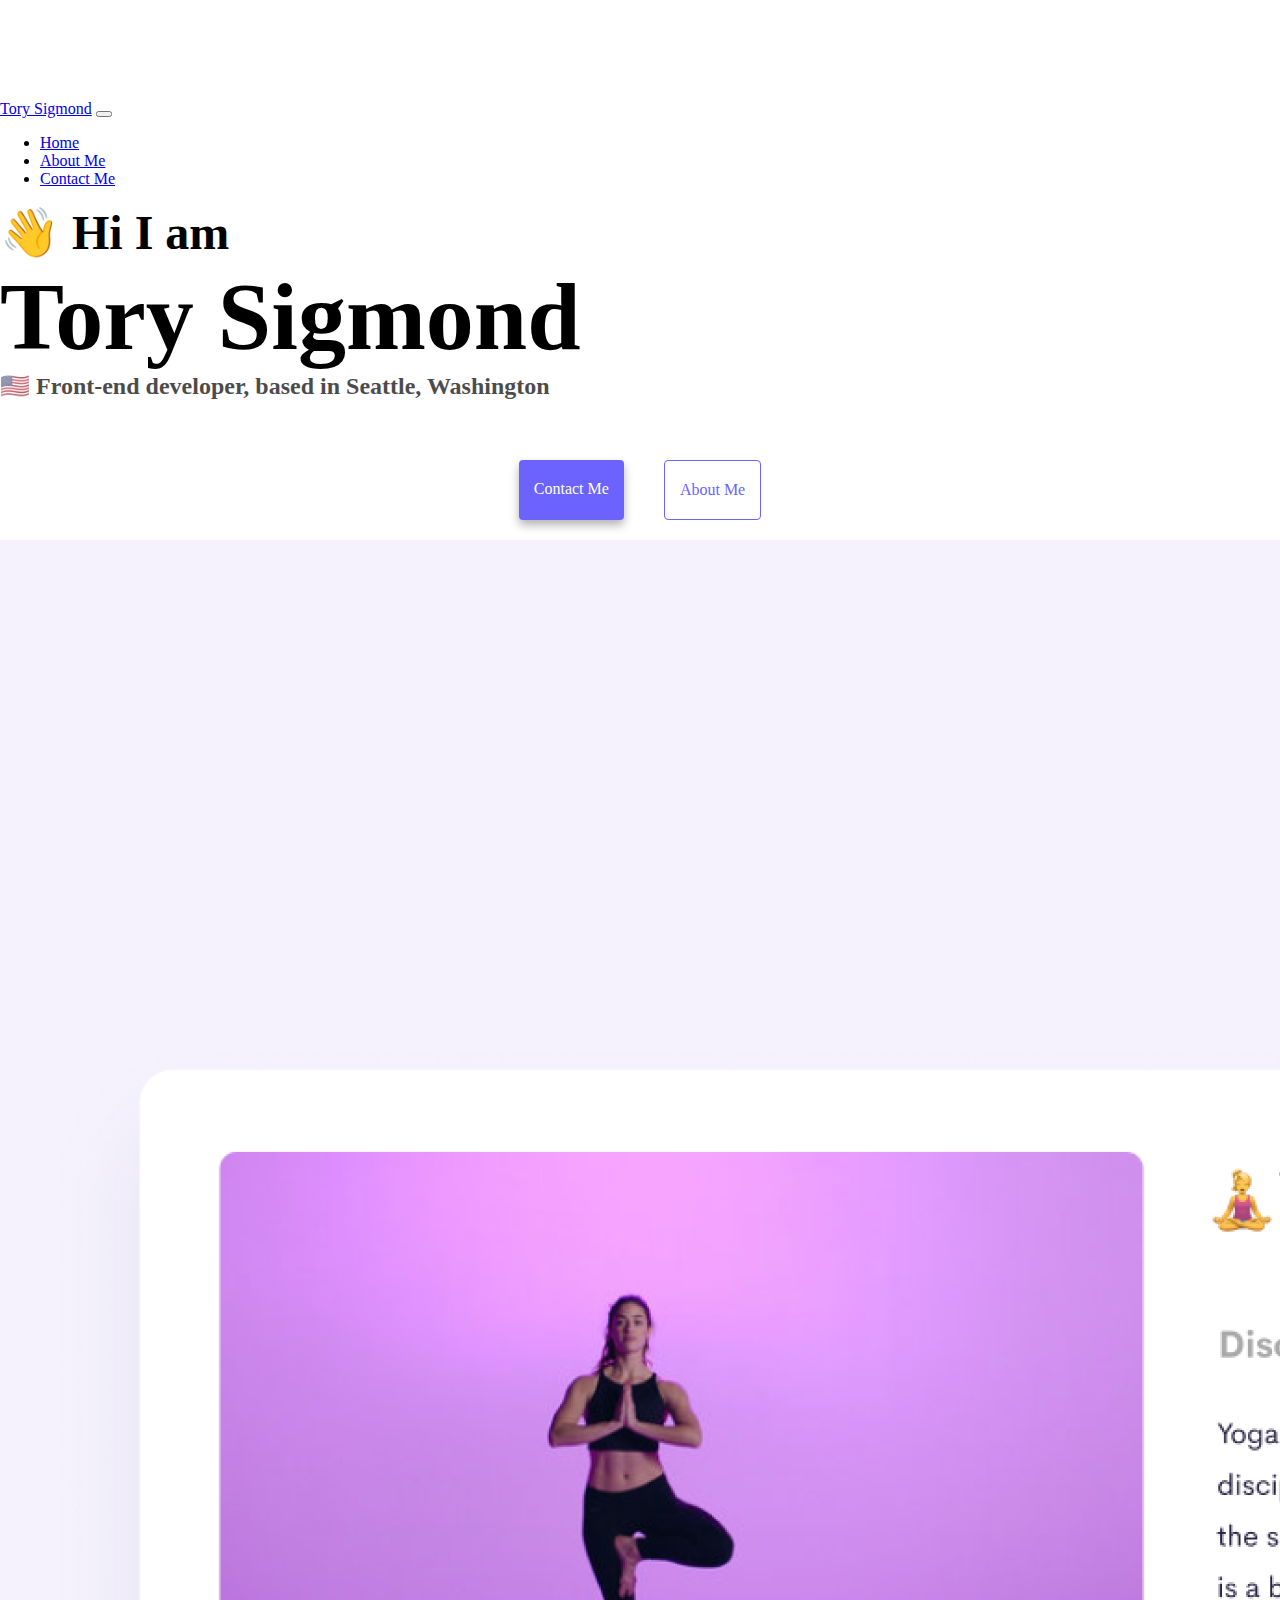
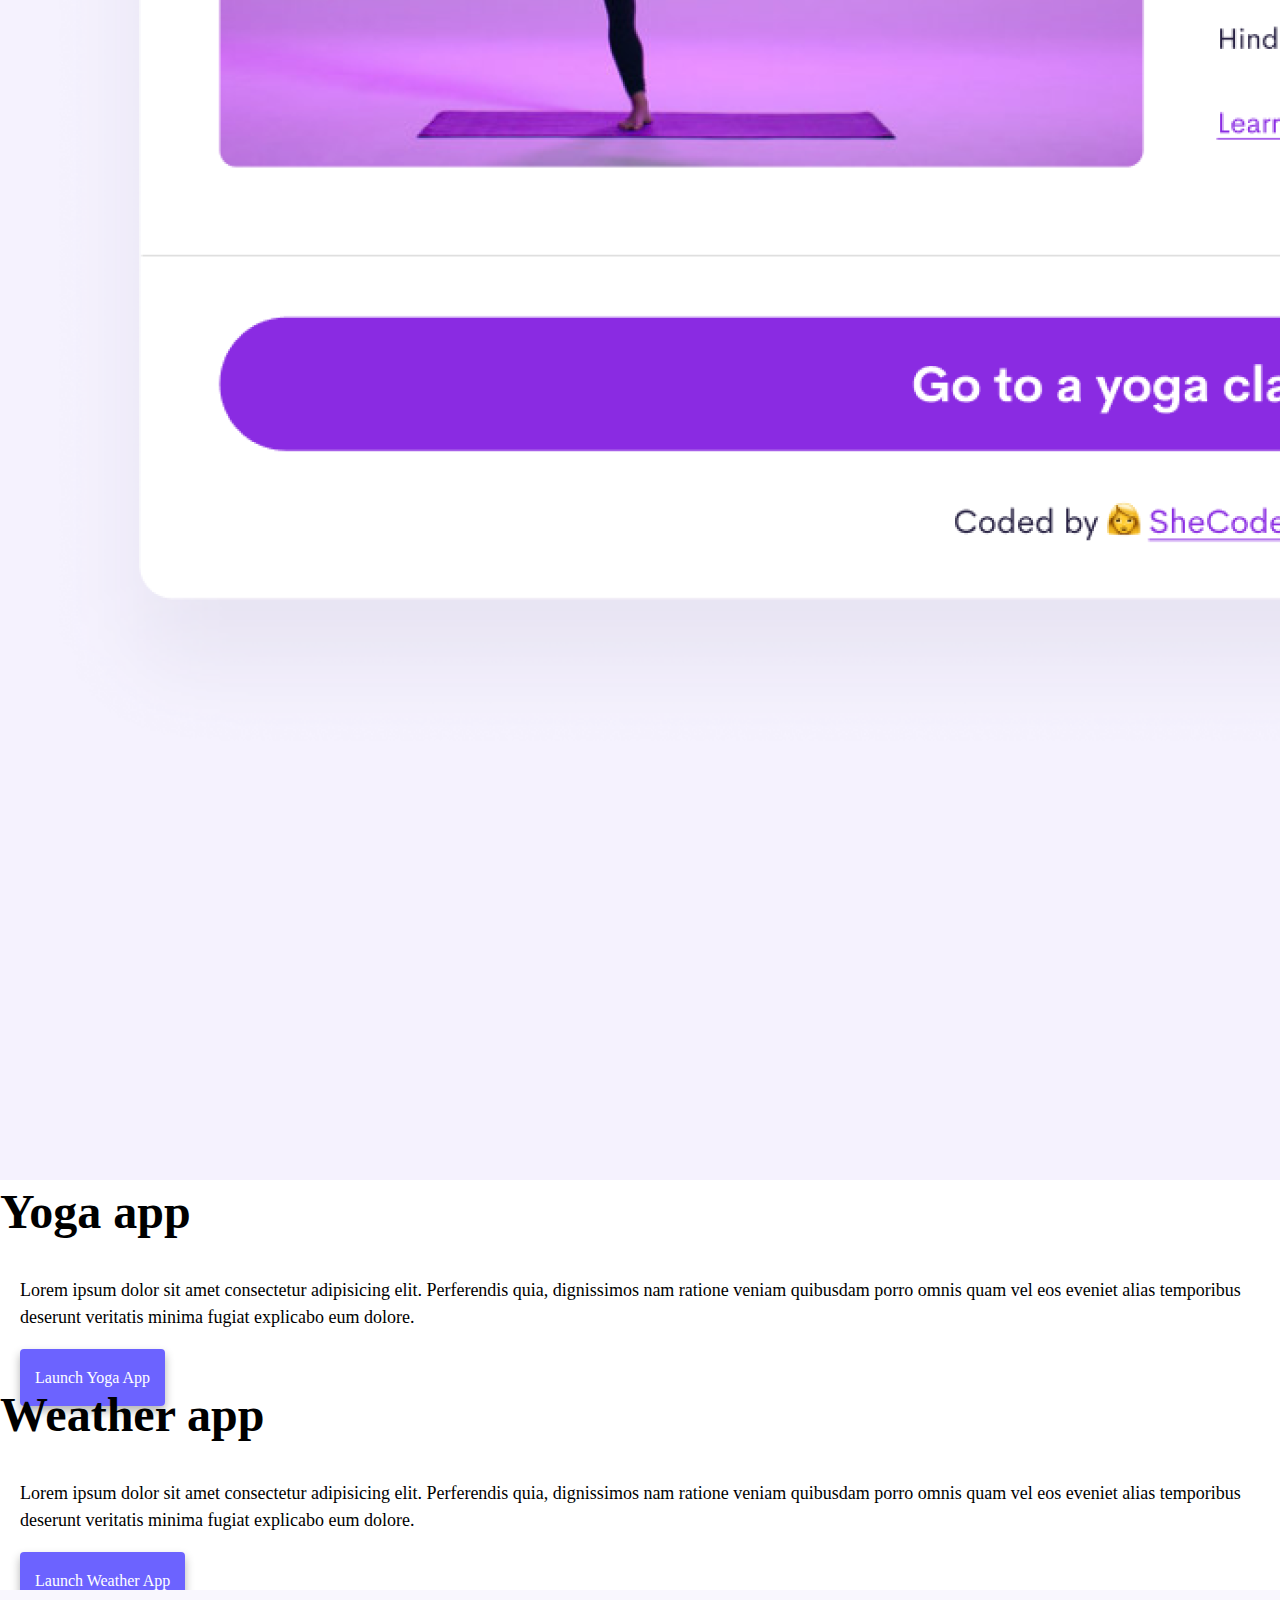
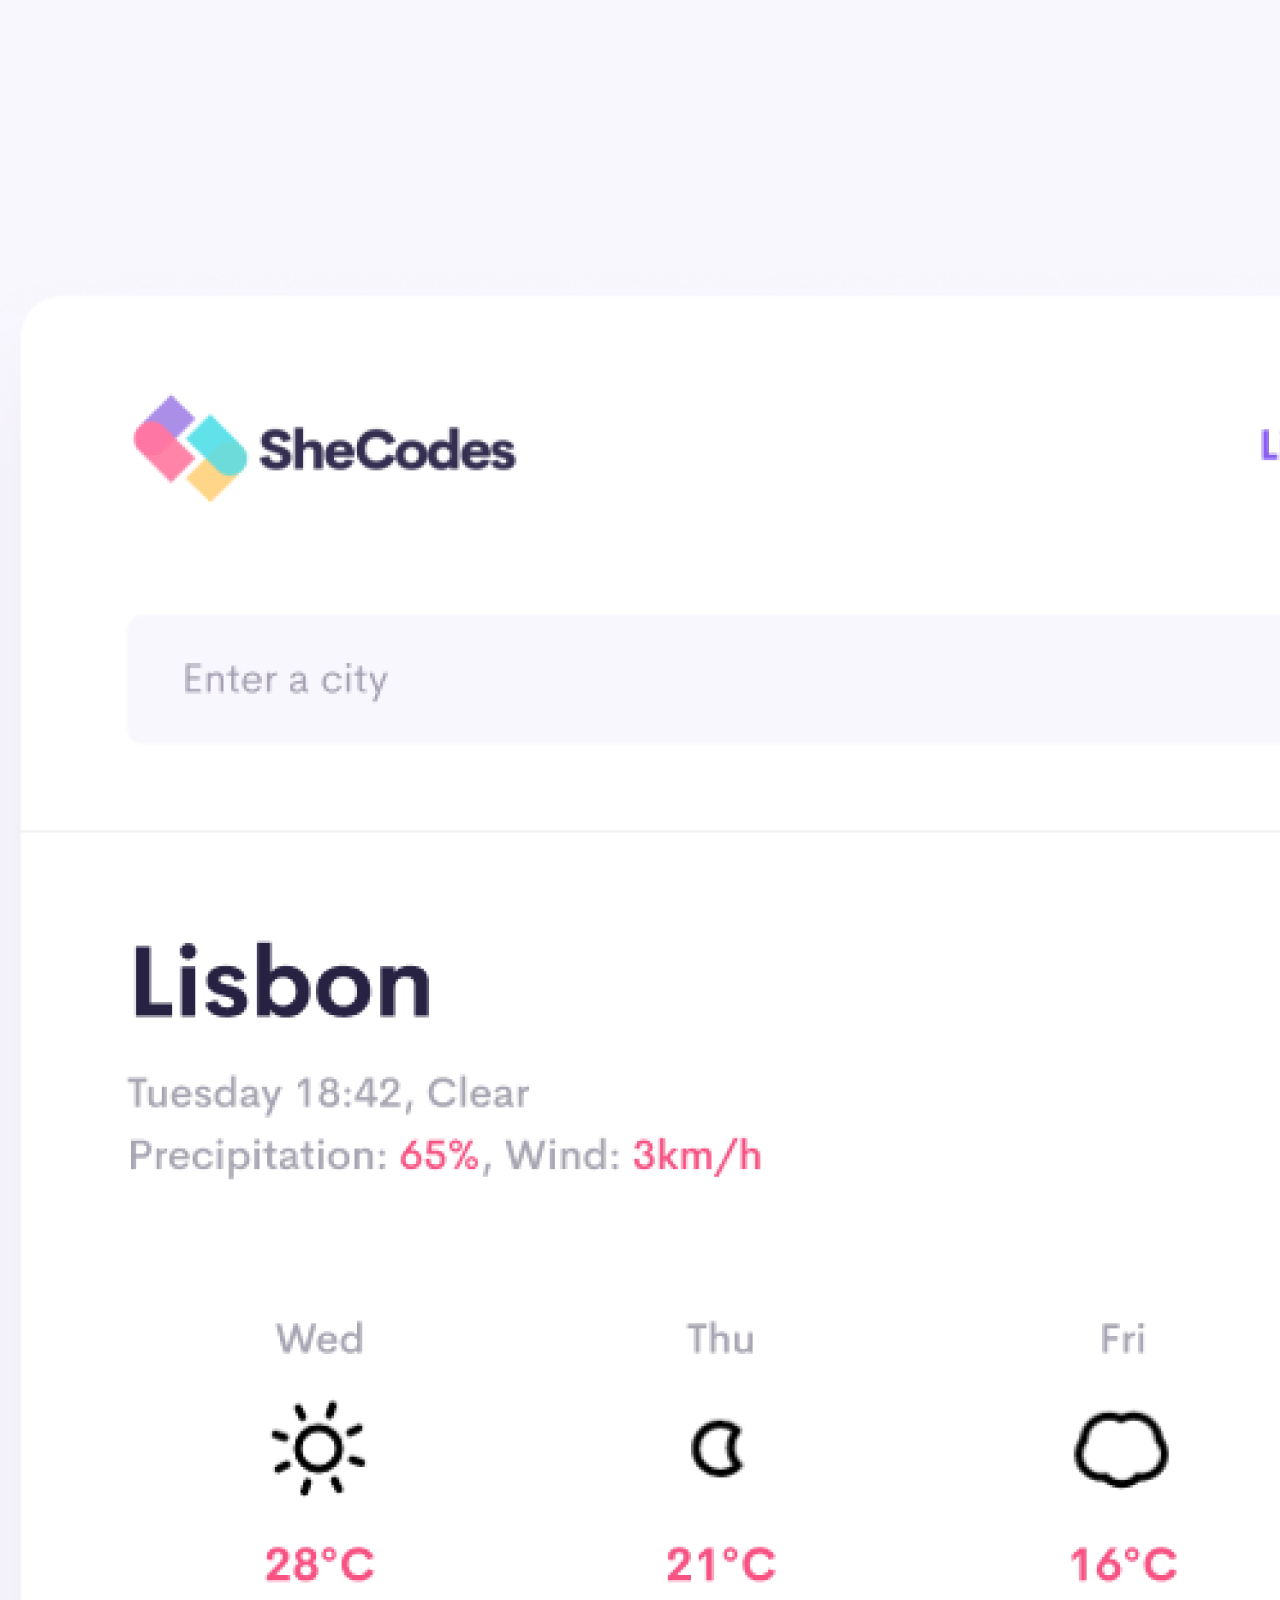
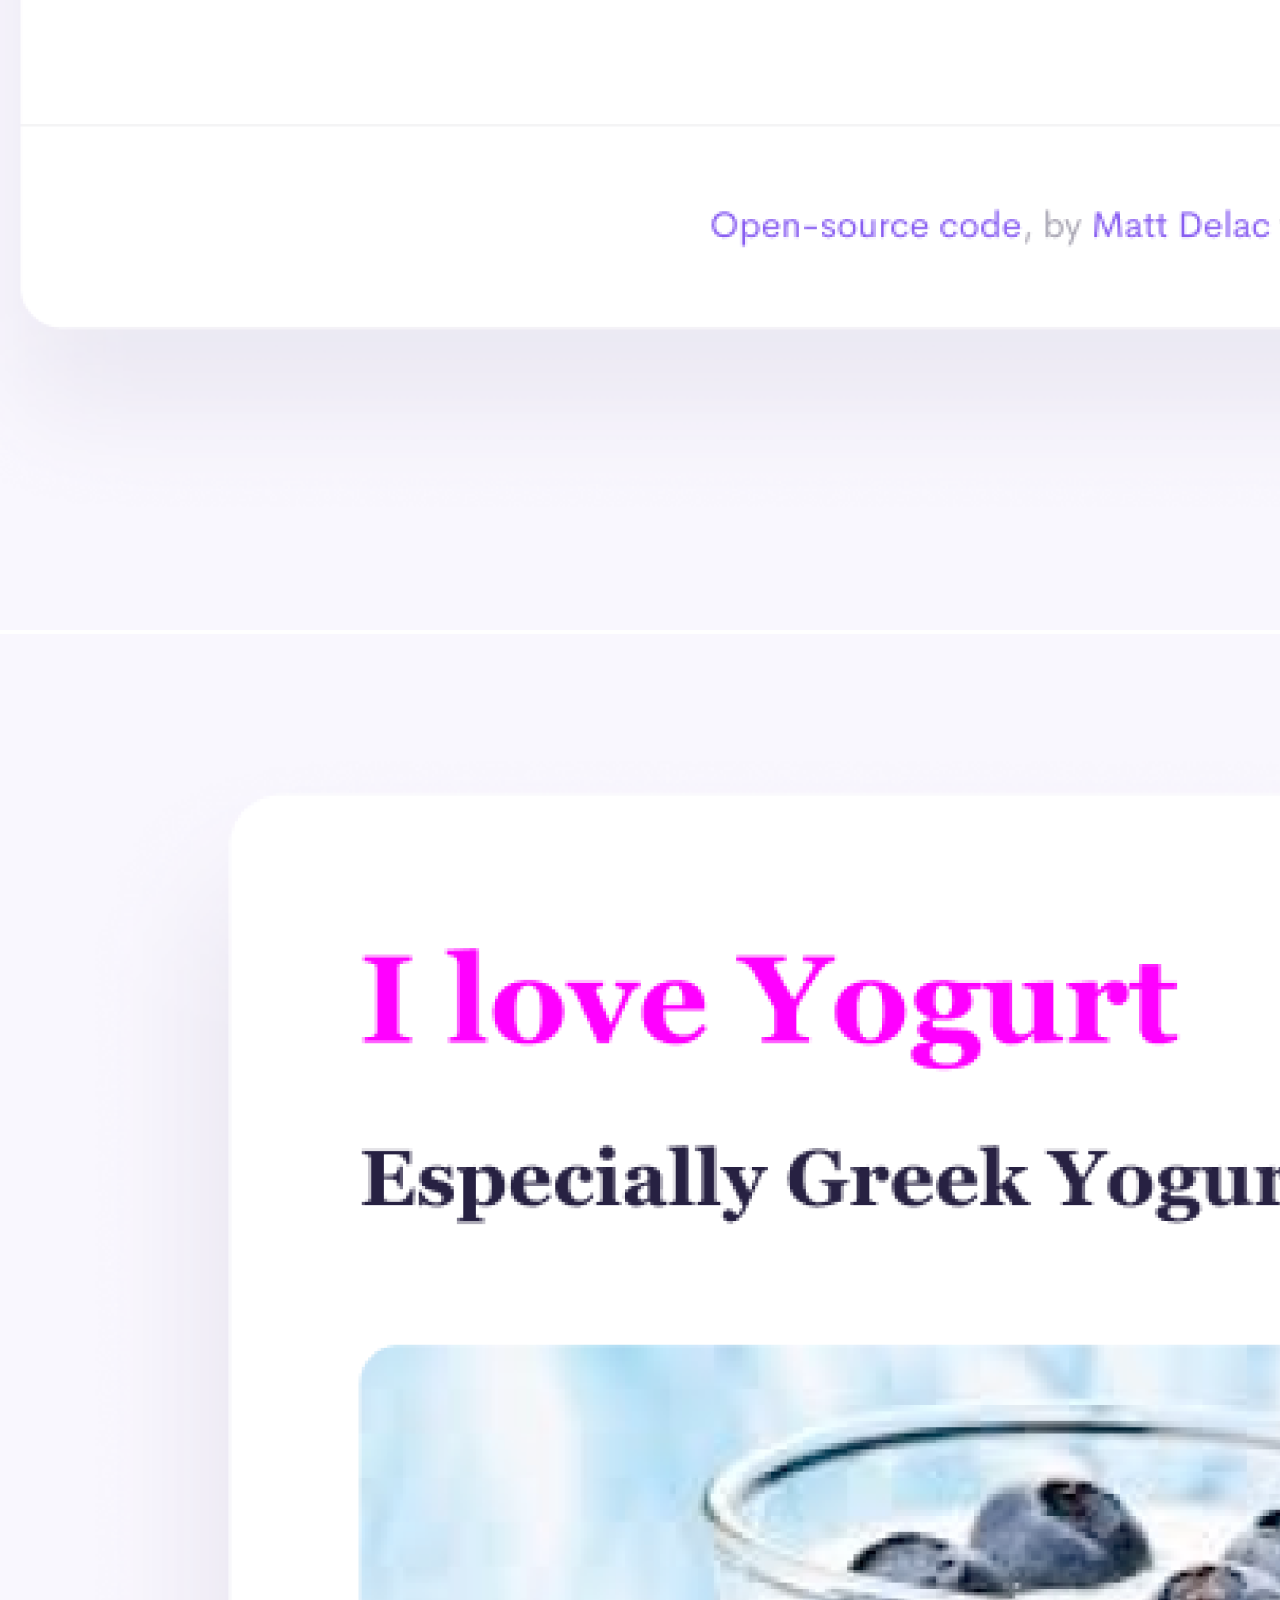
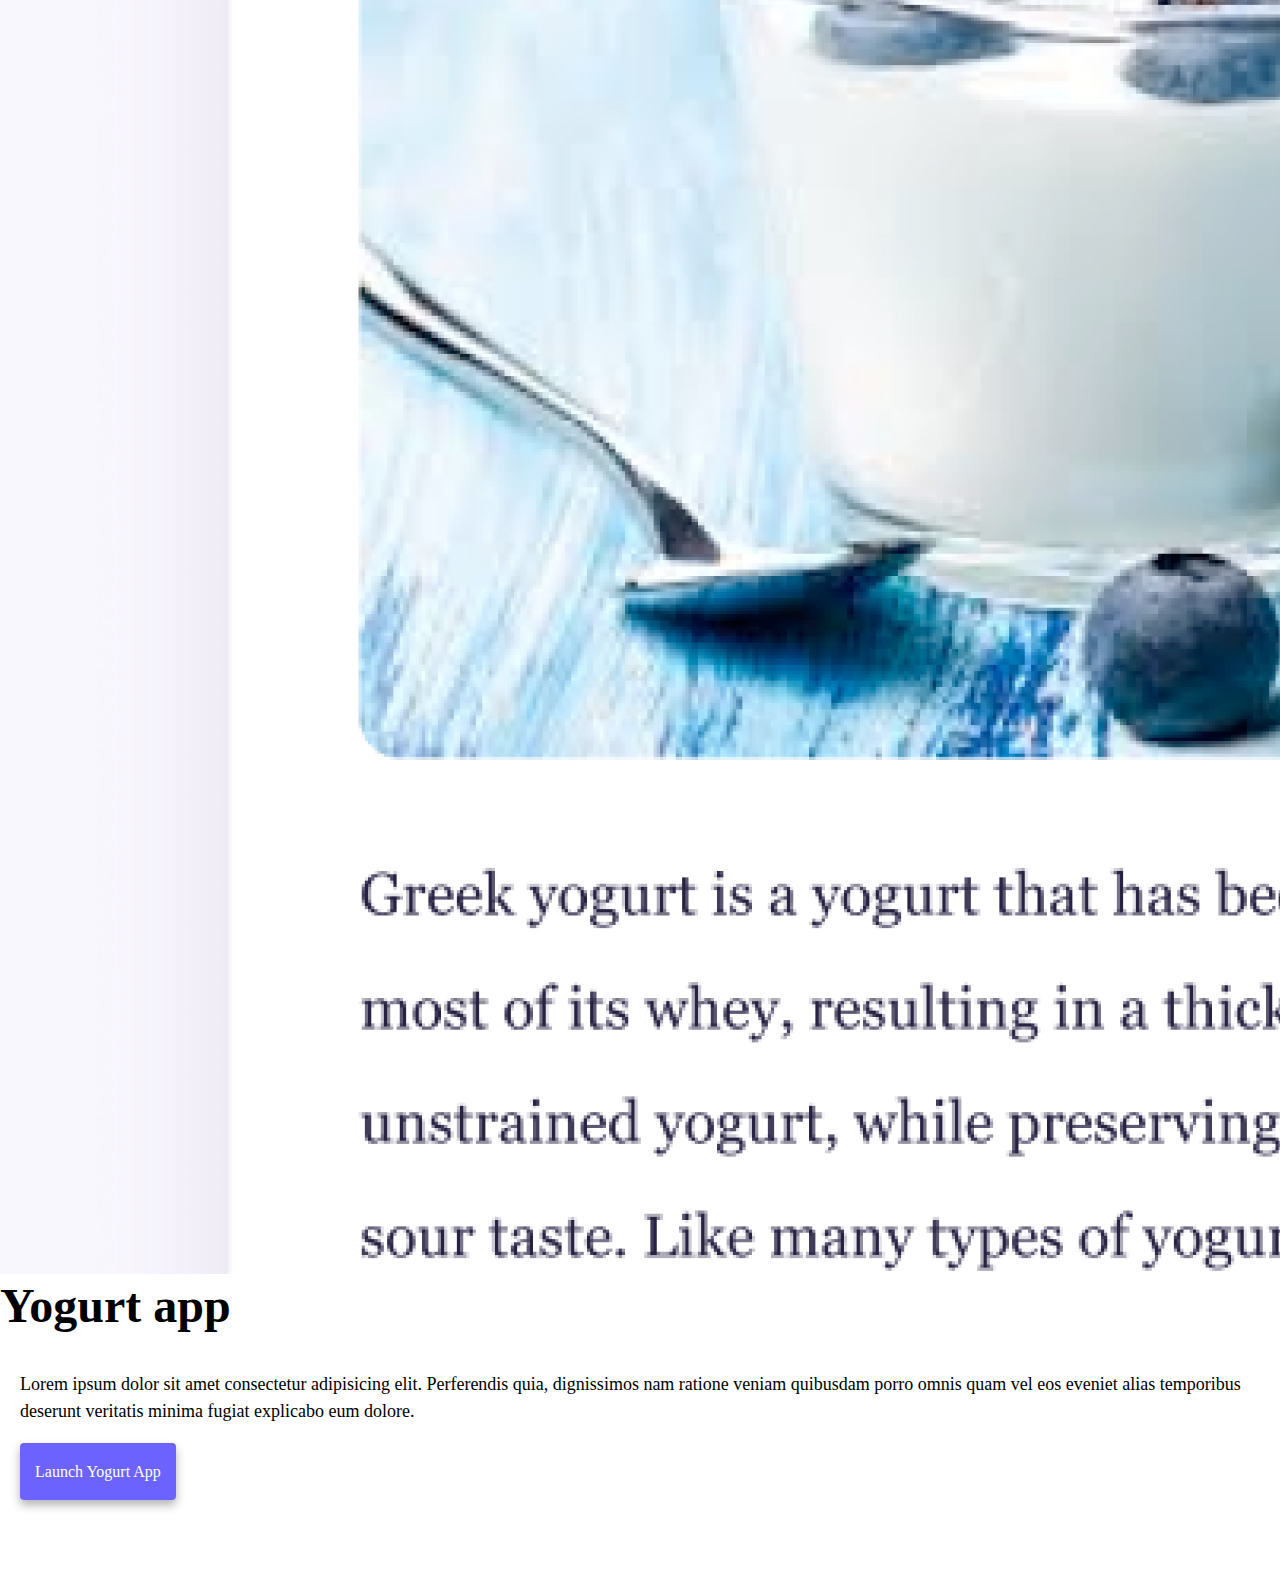
<file: index.html>
<!DOCTYPE html>
<html lang="en">
  <head>
    <meta charset="UTF-8" />
    <meta http-equiv="X-UA-Compatible" content="IE=edge" />
    <meta name="viewport" content="width=device-width, initial-scale=1.0" />
    <meta name="description" content="Tory Sigmond is a front-end web developer based in Seattle, Washington">
    <title>Front-end developer Tory Sigmond</title>

    <link
      href="https://cdn.jsdelivr.net/npm/bootstrap@5.0.2/dist/css/bootstrap.min.css"
      rel="stylesheet"
      integrity="sha384-EVSTQN3/azprG1Anm3QDgpJLIm9Nao0Yz1ztcQTwFspd3yD65VohhpuuCOmLASjC"
      crossorigin="anonymous"
    />
    <script
      src="https://cdn.jsdelivr.net/npm/bootstrap@5.1.3/dist/js/bootstrap.bundle.min.js"
      integrity="sha384-ka7Sk0Gln4gmtz2MlQnikT1wXgYsOg+OMhuP+IlRH9sENBO0LRn5q+8nbTov4+1p"
      crossorigin="anonymous"
    ></script>
    <link rel="stylesheet" href="/css/style.css" />
  </head>
  <body>
    <nav class="navbar navbar-expand-lg navbar-light bg-light fixed-top">
      <div class="container-fluid">
        <a class="navbar-brand" href="#">Tory Sigmond</a>
        <button
          class="navbar-toggler"
          type="button"
          data-bs-toggle="collapse"
          data-bs-target="#navbarNav"
          aria-controls="navbarNav"
          aria-expanded="false"
          aria-label="Toggle navigation"
        >
          <span class="navbar-toggler-icon"></span>
        </button>
        <div class="collapse navbar-collapse" id="navbarNav">
          <ul class="navbar-nav">
            <li class="nav-item">
              <a class="nav-link active" aria-current="page" href="index.html" title="Homepage" 
                >Home</a
              >
            </li>
            <li class="nav-item">
              <a class="nav-link" href="about.html" title="About Tory Sigmond">About Me</a>
            </li>
            <li class="nav-item">
              <a class="nav-link" href="about.html#contact" title="Contact Tory Sigmond">Contact Me</a>
            </li>
          </ul>
        </div>
      </div>
    </nav>

    <h2 class="text-center">👋 Hi I am</h2>
    <h1 class="text-center">Tory Sigmond</h1>
    <h3 class="text-center">
      🇺🇸 Front-end developer, based in Seattle, Washington
    </h3>
    <div class="navigation-links">
      <a href="about.html#contact" class="contact-link" title="Contact Tory Sigmond">Contact me</a>
      <a href="about.html" class="about-link" title="About Tory Sigmond">About me</a>
    </div>

    <div class="container">
      <div class="row mt-5">
        <div class="col-md-6">
          <img src="images/yoga.png" class="img-fluid rounded d-none d-sm-block" alt="yoga project"/>
        </div>
        <div class="col-md-6">
          <h2 class="mb-3 mt-2">Yoga app</h2>
          <p>
            Lorem ipsum dolor sit amet consectetur adipisicing elit. Perferendis
            quia, dignissimos nam ratione veniam quibusdam porro omnis quam vel
            eos eveniet alias temporibus deserunt veritatis minima fugiat
            explicabo eum dolore.
          </p>
          <div class="mt-5">
            <a href="#" class="primary-link project-link" title="yoga project">Launch Yoga App</a>
          </div>
        </div>
      </div>
      <div class="row mt-5">
        <div class="col-md-6">
          <h2 class="mb-3 mt-2">Weather app</h2>
          <p>
            Lorem ipsum dolor sit amet consectetur adipisicing elit. Perferendis
            quia, dignissimos nam ratione veniam quibusdam porro omnis quam vel
            eos eveniet alias temporibus deserunt veritatis minima fugiat
            explicabo eum dolore.
          </p>
          <div class="mb-5 mt-5">
            <a href="#" class="primary-link project-link" title="weather project">Launch Weather App</a>
          </div>
        </div>
        <div class="col-md-6">
          <img src="images/weather.png" class="img-fluid rounded d-none d-sm-block" alt="weather project"/>
        </div>
      </div>
      <div class="row mt-5">
        <div class="col-md-6">
          <img src="images/yogurt.png" class="img-fluid rounded d-none d-sm-block" alt="yogurt project"/>
        </div>
        <div class="col-md-6">
          <h2 class="mb-3 mt-2">Yogurt app</h2>
          <p>
            Lorem ipsum dolor sit amet consectetur adipisicing elit. Perferendis
            quia, dignissimos nam ratione veniam quibusdam porro omnis quam vel
            eos eveniet alias temporibus deserunt veritatis minima fugiat
            explicabo eum dolore.
          </p>
          <div class="mt-5">
            <a href="#" class="primary-link project-link" title="yogurt project">Launch Yogurt App</a>
          </div>
        </div>
      </div>
    </div>
  </body>
</html>
</file>
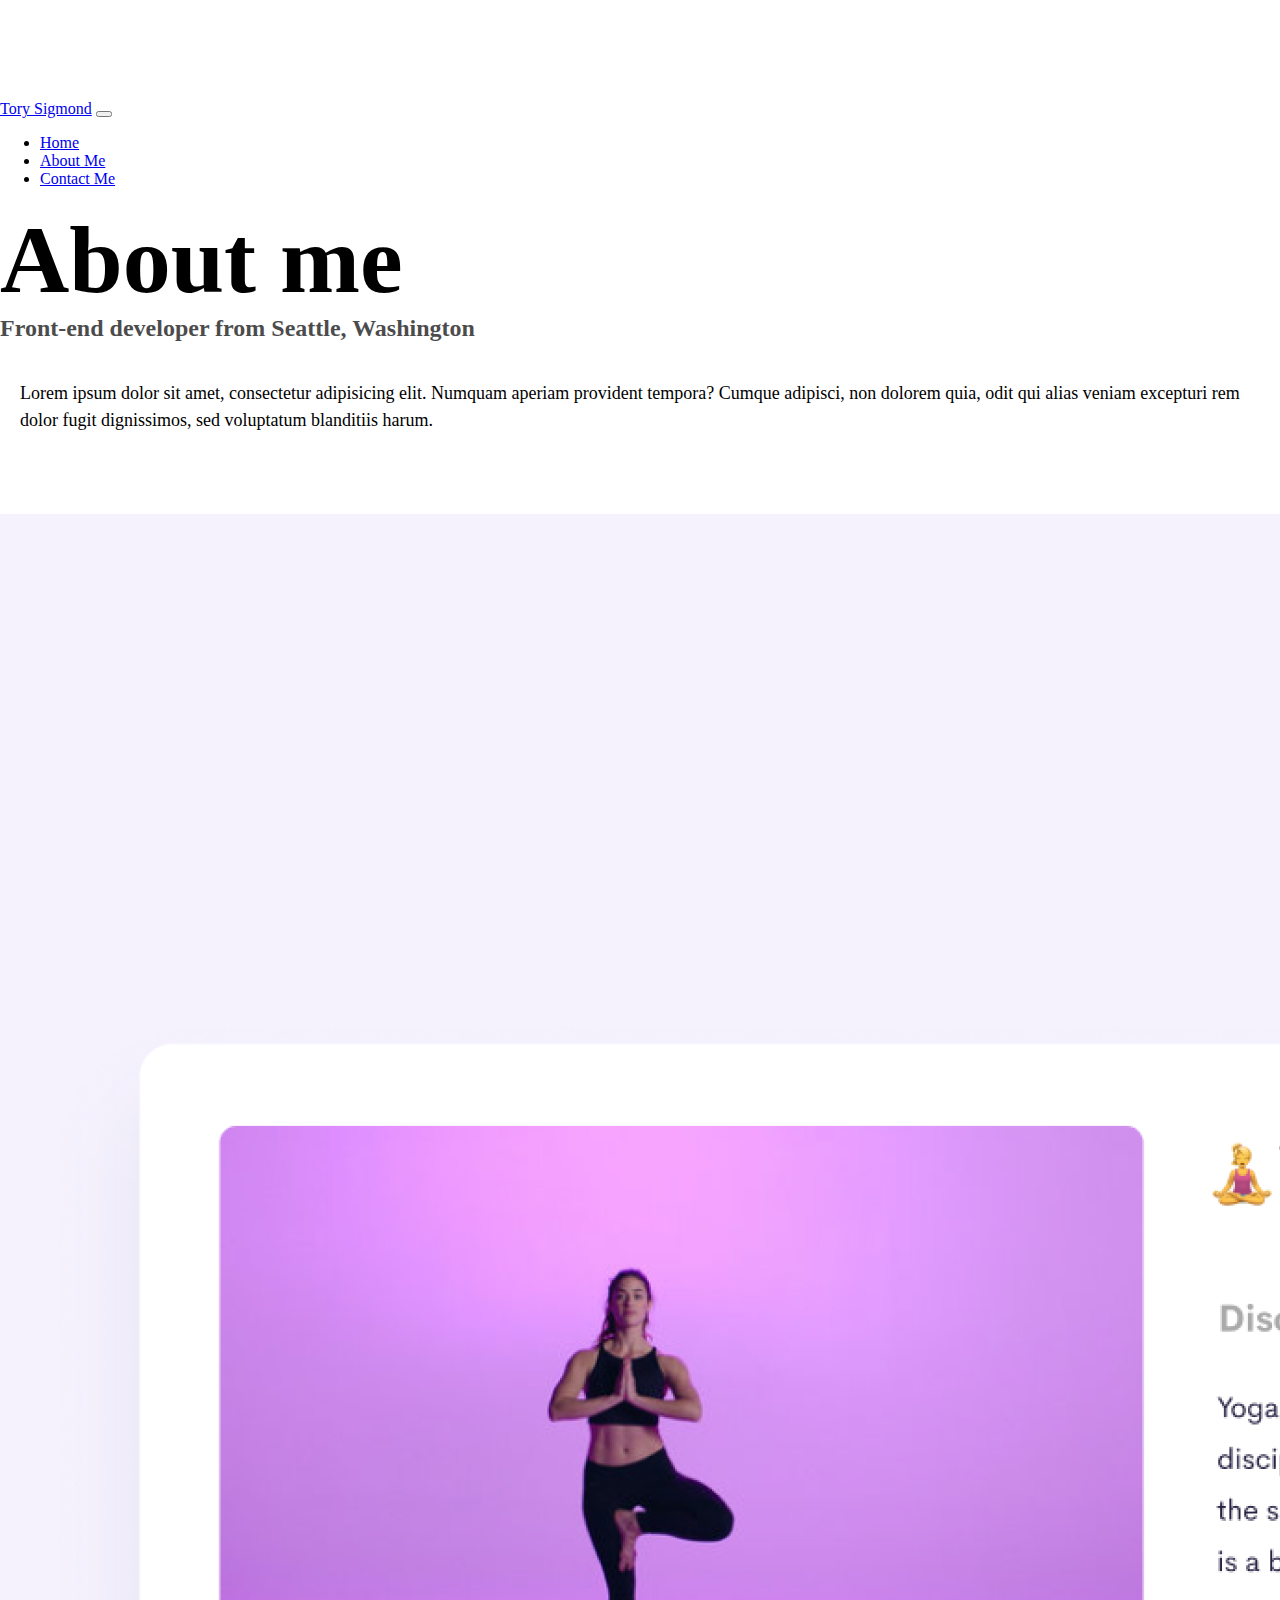
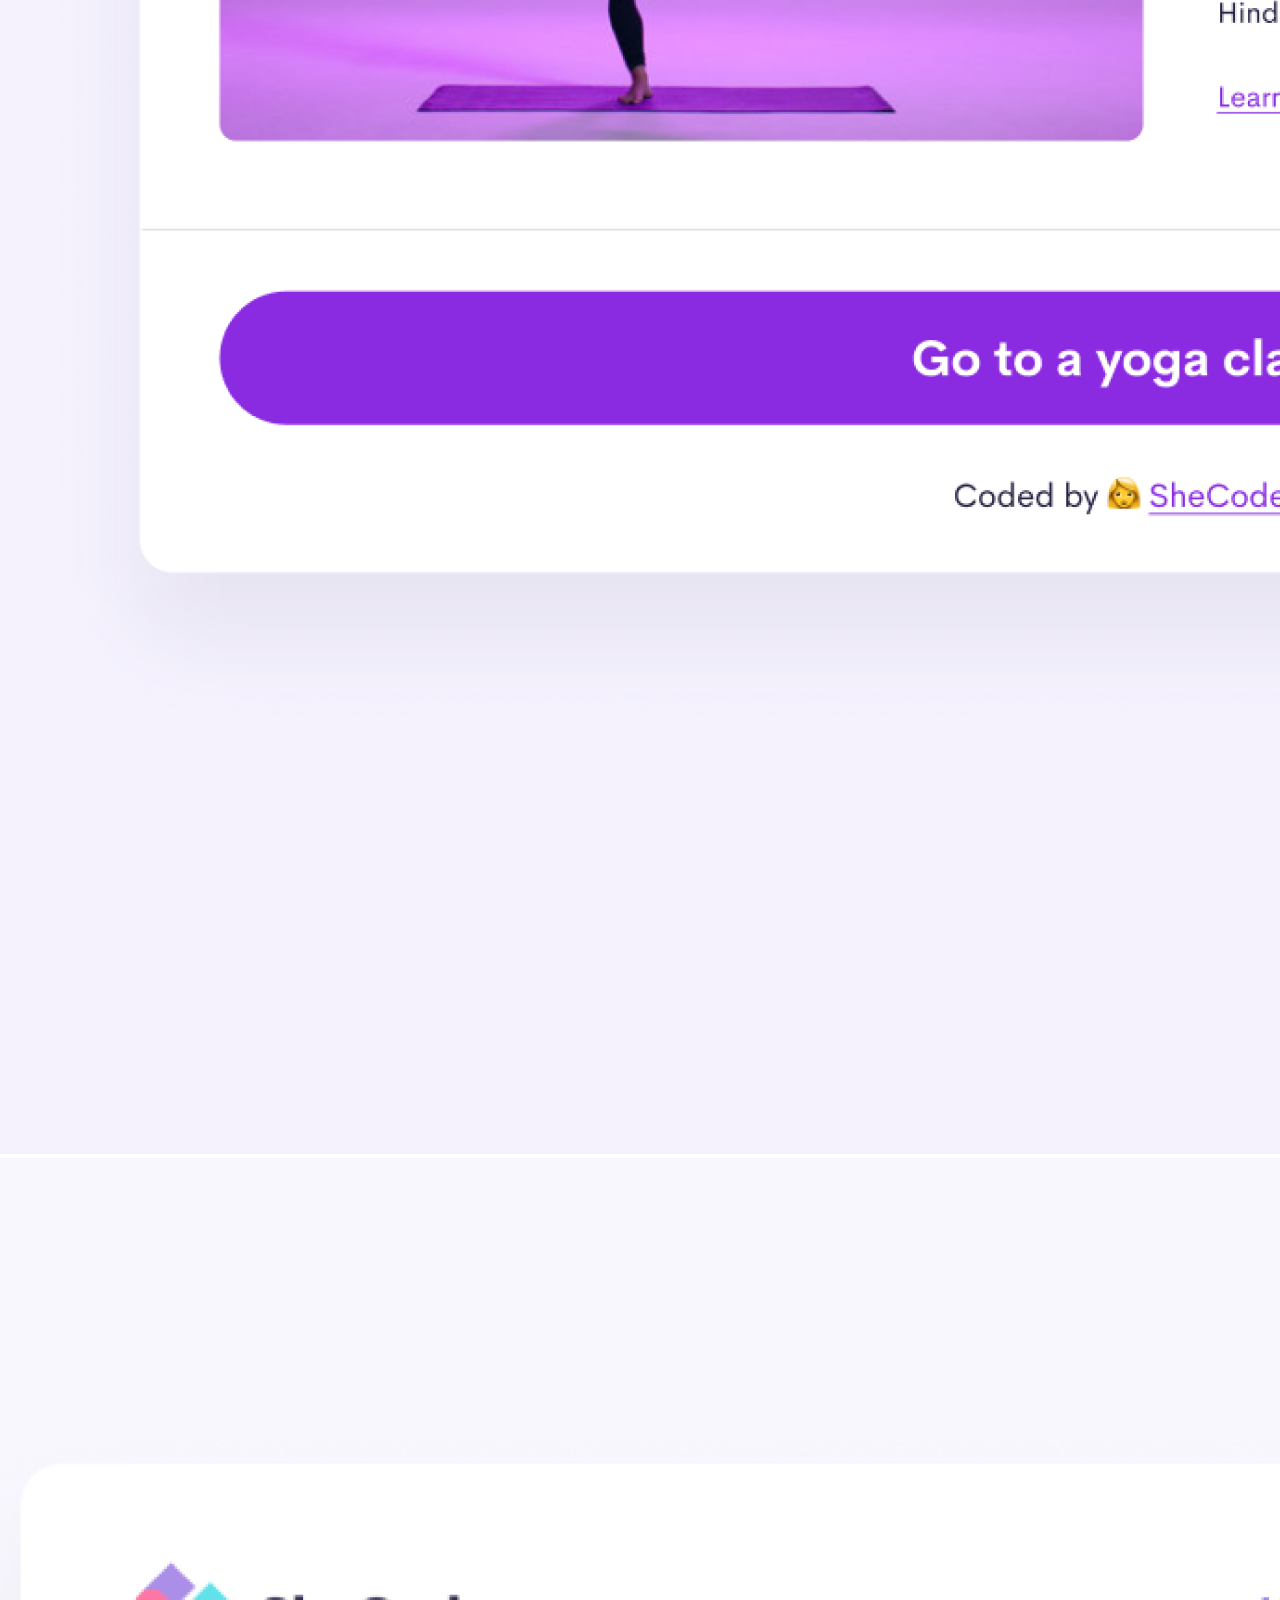
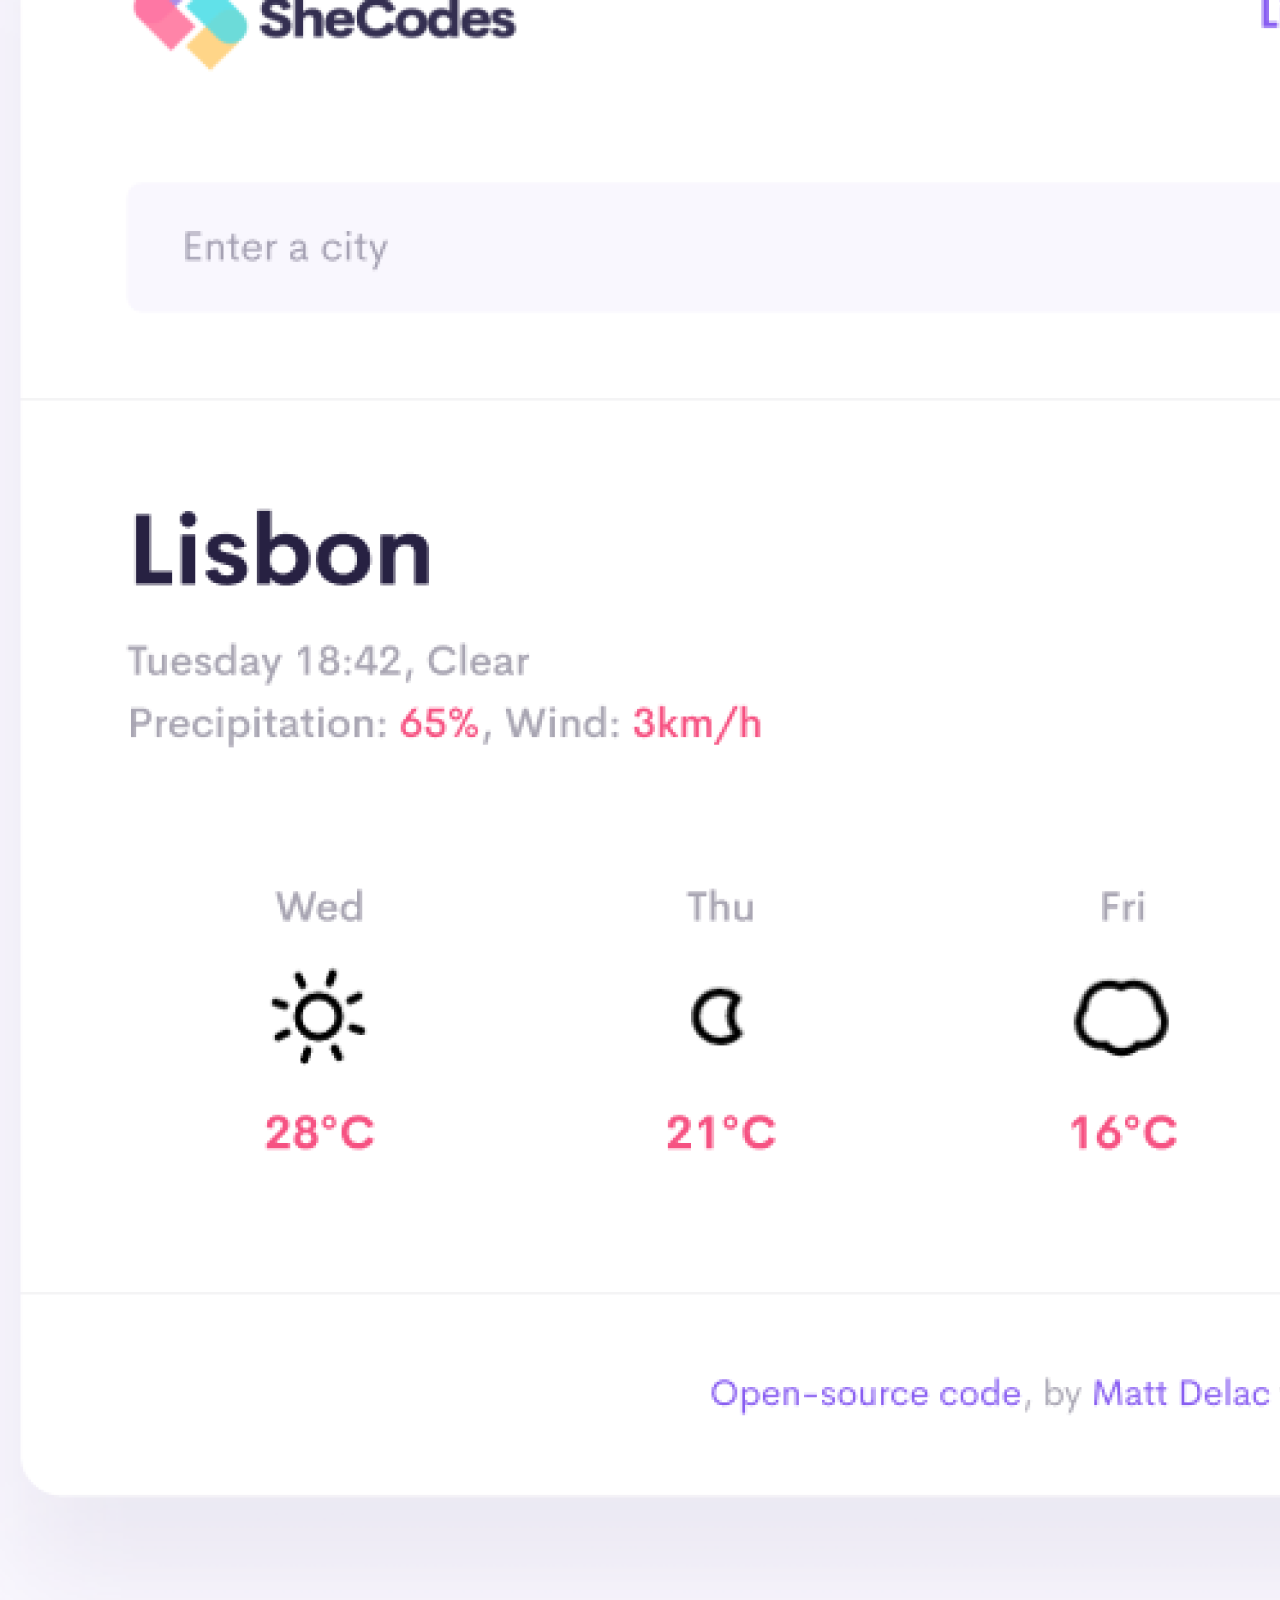
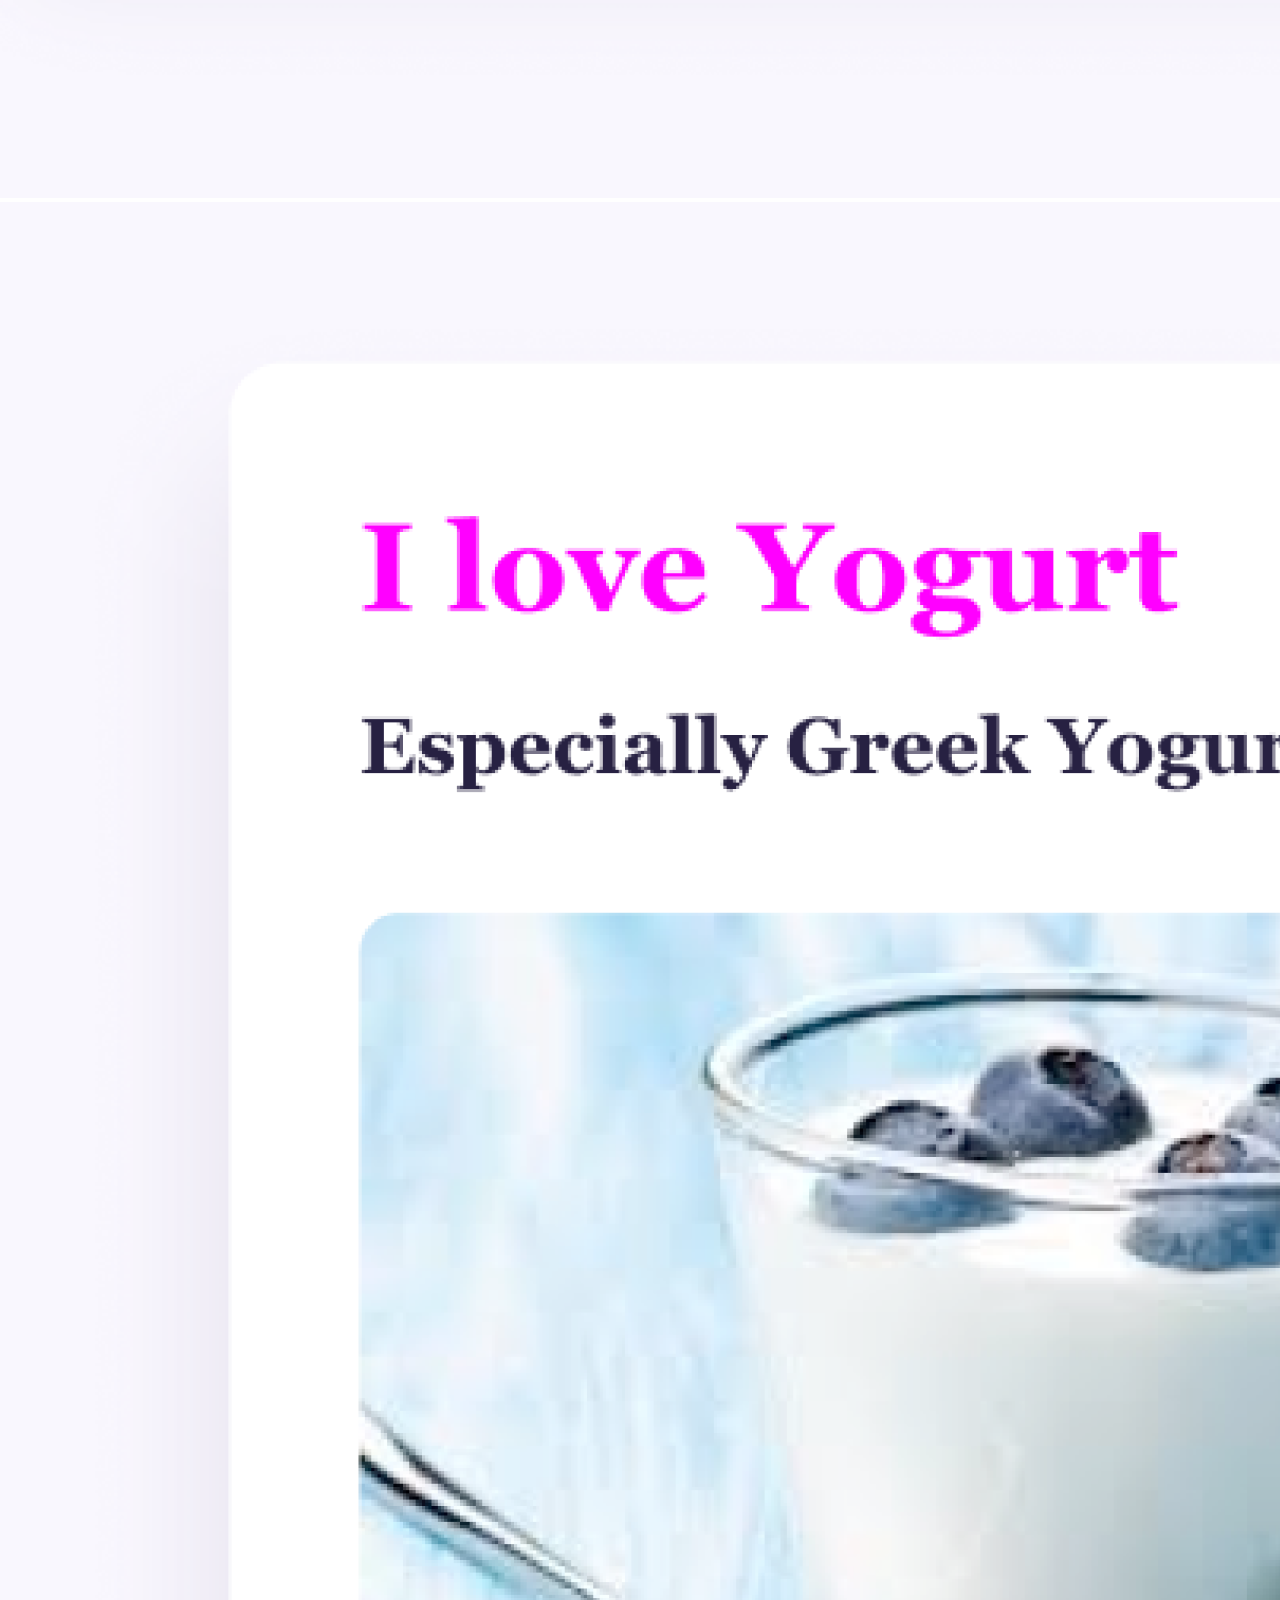
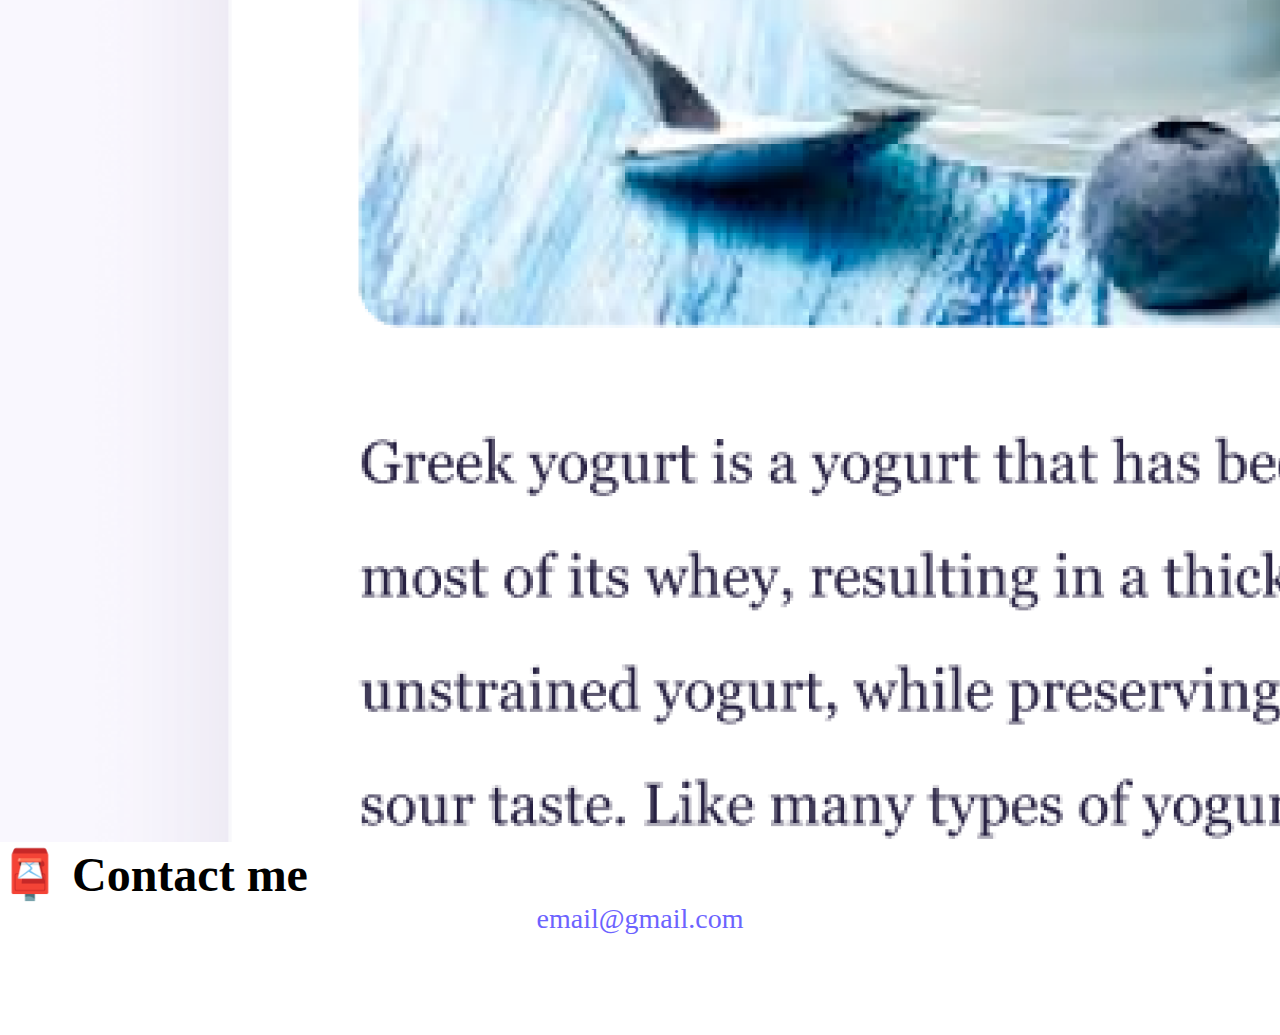
<file: about.html>
<!DOCTYPE html>
<html lang="en">
  <head>
    <meta charset="UTF-8" />
    <meta http-equiv="X-UA-Compatible" content="IE=edge" />
    <meta name="viewport" content="width=device-width, initial-scale=1.0" />
<meta name="description" content="About Tory Sigmond, a front-end web developer based in Seattle, Washington">
    <link
      href="https://cdn.jsdelivr.net/npm/bootstrap@5.0.2/dist/css/bootstrap.min.css"
      rel="stylesheet"
      integrity="sha384-EVSTQN3/azprG1Anm3QDgpJLIm9Nao0Yz1ztcQTwFspd3yD65VohhpuuCOmLASjC"
      crossorigin="anonymous"
    />
    <script
      src="https://cdn.jsdelivr.net/npm/bootstrap@5.1.3/dist/js/bootstrap.bundle.min.js"
      integrity="sha384-ka7Sk0Gln4gmtz2MlQnikT1wXgYsOg+OMhuP+IlRH9sENBO0LRn5q+8nbTov4+1p"
      crossorigin="anonymous"
    ></script>

    <link rel="stylesheet" href="/css/style.css" />
    <title>About me - Tory Sigmond</title>
  </head>
  <body>
    <nav
      class="navbar navbar-expand-lg navbar-light bg-light d-flex p-2 fixed-top"
    >
      <div class="container-fluid">
        <a class="navbar-brand" href="#">Tory Sigmond</a>
        <button
          class="navbar-toggler"
          type="button"
          data-bs-toggle="collapse"
          data-bs-target="#navbarNav"
          aria-controls="navbarNav"
          aria-expanded="false"
          aria-label="Toggle navigation"
        >
          <span class="navbar-toggler-icon"></span>
        </button>
        <div class="collapse navbar-collapse" id="navbarNav">
          <ul class="navbar-nav">
            <li class="nav-item">
              <a class="nav-link" aria-current="page" href="index.html" title="Homepage">Home</a>
            </li>
            <li class="nav-item">
              <a class="nav-link active" href="about.html" title="About Tory Sigmond">About Me</a>
            </li>
            <li class="nav-item">
              <a class="nav-link" href="about.html#contact" title="Contact Tory Sigmond">Contact Me</a>
            </li>
          </ul>
        </div>
      </div>
    </nav>
    <h1 class="text-center">About me</h1>
    <h3 class="text-center">Front-end developer from Seattle, Washington</h3>

    <p class="text-center">
      Lorem ipsum dolor sit amet, consectetur adipisicing elit. Numquam aperiam
      provident tempora? Cumque adipisci, non dolorem quia, odit qui alias
      veniam excepturi rem dolor fugit dignissimos, sed voluptatum blanditiis
      harum.
    </p>
    <div class="about-paragraphs"></div>

    <div class="container">
      <div class="row mb-5">
        <div class="col-sm-4">
          <img src="images/yoga.png" class="img-fluid p-2 mb-4 shadow rounded" alt="yoga project"/>
        </div>
        <div class="col-sm-4">
          <img src="images/weather.png" class="img-fluid p-2 mb-4 shadow rounded" alt="weather project"/>
        </div>
        <div class="col-sm-4">
          <img src="images/yogurt.png" class="img-fluid p-2 mb-4 shadow rounded" alt="yogurt"/>
        </div>
      </div>
    </div>
    <div id="contact">
      <h2 class="text-center">📮 Contact me</h2>
      <a href="mailto:email@gmail.com" class="email-link" title="Email Tory Sigmond"> email@gmail.com </a>
    </div>
  </body>
</html>
</file>
<file: css/style.css>
:root {
  --primary-color: #6c63ff;
  --secondary-color: #f5f2fe;
  --box-shadow: 0 5px 10px rgba(0, 0, 0, 0.3);
}

body {
  margin: 100px auto;
}

h1,
h2,
h3 {
  margin: 0;
}

h1 {
  font-size: 96px;
}

h2 {
  font-size: 48px;
}

h3 {
  font-size: 24px;
  opacity: 0.7;
}

p {
  padding: 20px;
  border-radius: 4px;
  font-size: 18px;
  line-height: 1.5;
}

.navigation-links {
  display: flex;
  margin-top: 40px;
  justify-content: center;
}

.navigation-links a {
  margin: 20px;
  border-radius: 4px;
  padding: 20px 15px;
  text-decoration: none;
  text-transform: capitalize;
}

.contact-link {
  background: var(--primary-color);
  box-shadow: var(--box-shadow);
  color: white;
}

.about-link {
  color: var(--primary-color);
  border: 1px solid var(--primary-color);
}

.homepage-link {
  color: var(--primary-color);
  text-align: center;
  display: block;
}

.about-paragraphs {
  display: flex;
  margin: 30px 0;
}

.about-paragraphs p {
  margin: 10px;
}

.email-link {
  display: flex;
  justify-content: center;
  color: var(--primary-color);
  font-size: 28px;
  text-decoration: none;
}

.email-link:hover {
  text-decoration: underline;
}

.primary-link {
  background: var(--primary-color);
  box-shadow: var(--box-shadow);
  color: white;
  margin: 20px;
  border-radius: 4px;
  padding: 20px 15px;
  text-decoration: none;
  text-transform: capitalize;
}

.primary-link:hover{
    color: white;
}


@media (max-width: 576px){
    h1{
        font-size: 48px;
        line-height: 1.5;
    }
    h2{
        font-size: 32px;
        text-align: center;
    }

    p{
        text-align: center;
    }

    .project-link{
        display: block;
        text-align: center;
        margin: 0 20px;
    }
}
</file>
